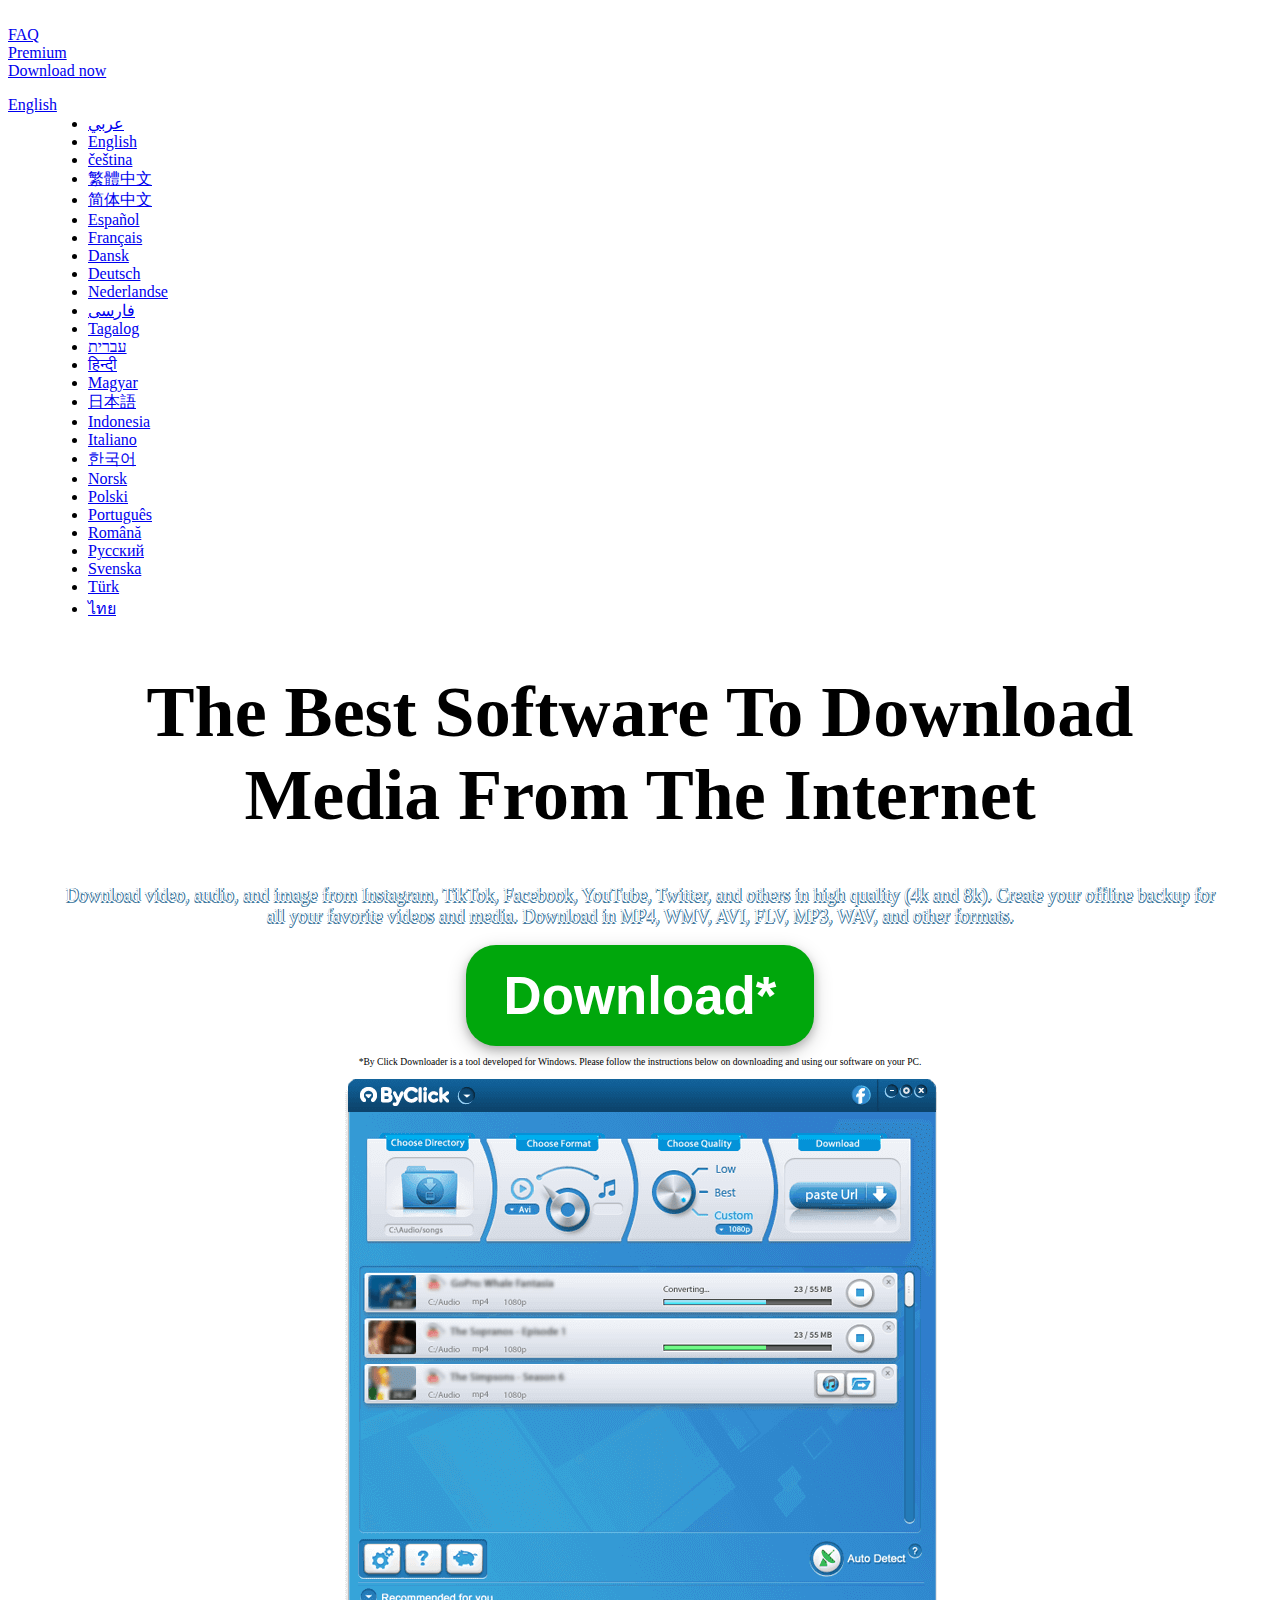
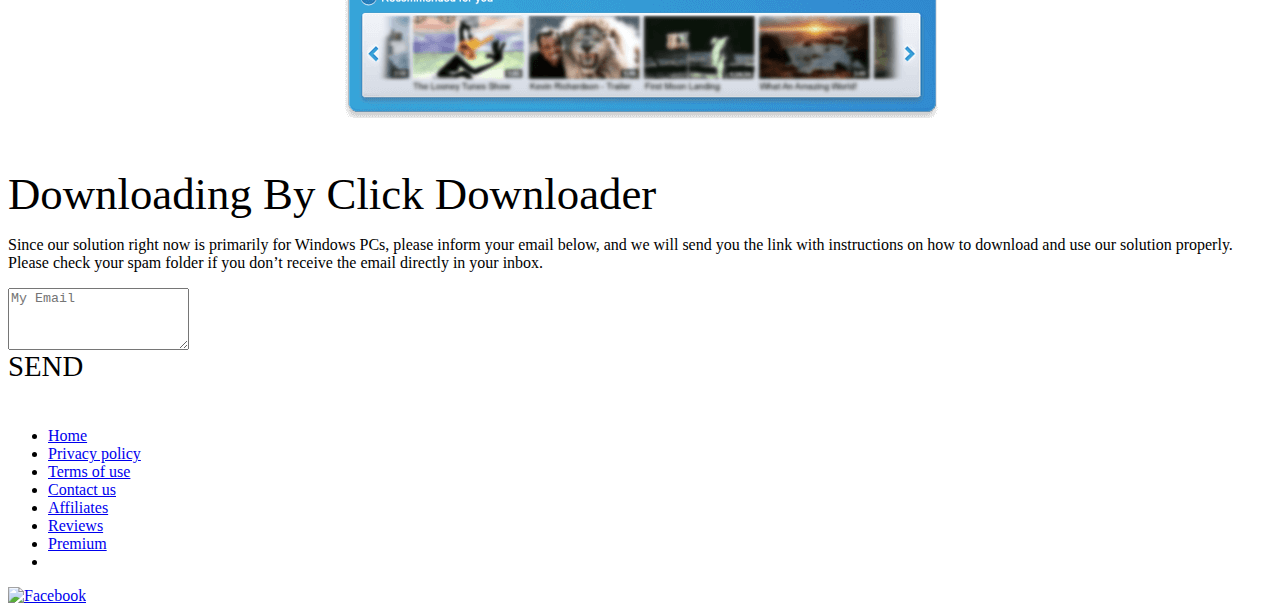
<file: index.html>
<!DOCTYPE html PUBLIC "-//W3C//DTD XHTML 1.0 Transitional//EN" "http://www.w3.org/TR/xhtml1/DTD/xhtml1-transitional.dtd">
<html class="www" xmlns="http://www.w3.org/1999/xhtml" lang="en">
  <head>
    <meta http-equiv="Content-Type" content="text/html; charset=utf-8" />
    <link
      rel="stylesheet"
      type="text/css"
      href="https://byclickdownloader-xvbumqfixmhzxo.stackpathdns.com/GenricPage.css?v=20201214"
    />
    <link
      rel="stylesheet"
      type="text/css"
      href="https://byclickdownloader-xvbumqfixmhzxo.stackpathdns.com/LongVideos.css"
    />
    <link
      rel="stylesheet"
      type="text/css"
      href="https://byclickdownloader-xvbumqfixmhzxo.stackpathdns.com/FAQMain.css?version=20190120"
    />

    <link
      rel="stylesheet"
      type="text/css"
      href="https://byclickdownloader-xvbumqfixmhzxo.stackpathdns.com/FAQB.css?v=20200217"
    />
    <link
      rel="stylesheet"
      type="text/css"
      href="https://byclickdownloader-xvbumqfixmhzxo.stackpathdns.com/HeaderMenuAndFotter.css?version=20220120"
    />
    <link rel="stylesheet" type="text/css" href="https://byclickdownloader-xvbumqfixmhzxo.stackpathdns.com/m/Message.css" />

    <link
      rel="icon"
      type="image/x-icon"
      href="https://byclickdownloader-xvbumqfixmhzxo.stackpathdns.com/imgs/favicon.ico"
    />
    <link
      rel="alternate"
      hreflang="x-default"
      href="https://www.byclickdownloader.com/FAQ.php"
    />
    <link
      rel="alternate"
      href="https://www.byclickdownloader.com/ar/FAQ.php"
      hreflang="ar"
    />
    <link
      rel="alternate"
      href="https://www.byclickdownloader.com/FAQ.php"
      hreflang="en"
    />
    <link
      rel="alternate"
      href="https://www.byclickdownloader.com/cs/FAQ.php"
      hreflang="cs"
    />
    <link
      rel="alternate"
      href="https://www.byclickdownloader.com/zh/FAQ.php"
      hreflang="zh-Hant"
    />
    <link
      rel="alternate"
      href="https://www.byclickdownloader.com/zh-cn/FAQ.php"
      hreflang="zh-Hans"
    />
    <link
      rel="alternate"
      href="https://www.byclickdownloader.com/es/FAQ.php"
      hreflang="es"
    />
    <link
      rel="alternate"
      href="https://www.byclickdownloader.com/fr/FAQ.php"
      hreflang="fr"
    />
    <link
      rel="alternate"
      href="https://www.byclickdownloader.com/da/FAQ.php"
      hreflang="da"
    />
    <link
      rel="alternate"
      href="https://www.byclickdownloader.com/de/FAQ.php"
      hreflang="de"
    />
    <link
      rel="alternate"
      href="https://www.byclickdownloader.com/nl/FAQ.php"
      hreflang="nl"
    />
    <link
      rel="alternate"
      href="https://www.byclickdownloader.com/fa/FAQ.php"
      hreflang="fa"
    />
    <link
      rel="alternate"
      href="https://www.byclickdownloader.com/fil/FAQ.php"
      hreflang="fil"
    />
    <link
      rel="alternate"
      href="https://www.byclickdownloader.com/he/FAQ.php"
      hreflang="he"
    />
    <link
      rel="alternate"
      href="https://www.byclickdownloader.com/hi/FAQ.php"
      hreflang="hi"
    />
    <link
      rel="alternate"
      href="https://www.byclickdownloader.com/hu/FAQ.php"
      hreflang="hu"
    />
    <link
      rel="alternate"
      href="https://www.byclickdownloader.com/jp/FAQ.php"
      hreflang="ja"
    />
    <link
      rel="alternate"
      href="https://www.byclickdownloader.com/id/FAQ.php"
      hreflang="id"
    />
    <link
      rel="alternate"
      href="https://www.byclickdownloader.com/it/Domande-frequenti.php"
      hreflang="it"
    />
    <link
      rel="alternate"
      href="https://www.byclickdownloader.com/ko/FAQ.php"
      hreflang="ko"
    />
    <link
      rel="alternate"
      href="https://www.byclickdownloader.com/no/FAQ.php"
      hreflang="no"
    />
    <link
      rel="alternate"
      href="https://www.byclickdownloader.com/pl/FAQ.php"
      hreflang="pl"
    />
    <link
      rel="alternate"
      href="https://www.byclickdownloader.com/pt/FAQ.php"
      hreflang="pt"
    />
    <link
      rel="alternate"
      href="https://www.byclickdownloader.com/ro/FAQ.php"
      hreflang="ro"
    />
    <link
      rel="alternate"
      href="https://www.byclickdownloader.com/ru/FAQ.php"
      hreflang="ru"
    />
    <link
      rel="alternate"
      href="https://www.byclickdownloader.com/sv/FAQ.php"
      hreflang="sv"
    />
    <link
      rel="alternate"
      href="https://www.byclickdownloader.com/tr/FAQ.php"
      hreflang="tr"
    />
    <link
      rel="alternate"
      href="https://www.byclickdownloader.com/th/FAQ.php"
      hreflang="th"
    />
    <script type="text/javascript">
      resha = "https://byclickdownloader-xvbumqfixmhzxo.stackpathdns.com/";
    </script>
    <script type="text/javascript">
      (function (i, s, o, g, r, a, m) {
        i["GoogleAnalyticsObject"] = r;
        (i[r] =
          i[r] ||
          function () {
            (i[r].q = i[r].q || []).push(arguments);
          }),
          (i[r].l = 1 * new Date());
        (a = s.createElement(o)), (m = s.getElementsByTagName(o)[0]);
        a.async = 1;
        a.src = g;
        m.parentNode.insertBefore(a, m);
      })(
        window,
        document,
        "script",
        "//www.google-analytics.com/analytics.js",
        "ga"
      );
      ga("create", "UA-25248011-1", "auto");
      ga("send", "pageview");
    </script>
    <script
      type="text/javascript"
      src="https://byclickdownloader-xvbumqfixmhzxo.stackpathdns.com/js/DownloadButton.js?version=202012135"
    ></script>
    <script
      type="text/javascript"
      src="//ajax.googleapis.com/ajax/libs/jquery/1.10.2/jquery.min.js"
    ></script>
    <script
      type="text/javascript"
      src="https://byclickdownloader-xvbumqfixmhzxo.stackpathdns.com/js/jquery.lazyload.min.js"
    ></script>
    
		<meta property="og:title" content="Download music from YouTube with YouTube music downloader, YouTube by click" />
		<meta property="og:type" content="product" />
		<meta property="og:url" content="https://www.byclickdownloader.com/" />
		<meta property="og:image" content="https://www.byclickdownloader.com/imgs/facebook.jpg" />
		<meta property="og:site_name" content="YouTube by Click" />
		<meta property="fb:admins" content="596338030384242" />
		
		<meta name="description" content="Download YouTube music to Mp3 &#38; Mp4 with our YouTube video downloader! Download from YouTube in all qualities using the free software!" />
		<meta name="keywords" content="Download music from youtube,Download MP3 from youtube, YouTube music downloader,Vimeo Downloader, Facebook video downloader, DailyMotion downloader, Download youtube videos to mp3" />

		<title>YouTube Downloader - Has Never Been So Easy!  | MP3 & MP4</title>

    <style>
      html {
        scroll-behavior: smooth;
      }

      #first-frame{
        margin: 50px;
        text-align: center;
      }

      h1 {
        text-align: center;
        font-size: 4.5em !important;
      }

      #app-description {
        color: white;
        text-align: center !important;
        font-size: 18px;
        font-family: "Myriad Pro", "Myriad Pro2";
        font-weight: normal;
        height: auto;
        text-shadow: 1px 0 rgb(61, 119, 157), 0 2px rgb(61, 119, 157), 1px 0 rgb(61, 119, 157), 0 0px rgb(61, 119, 157);
      }
      .btn-download {
        background-color: rgb(0,167,12);
        border: none;
        color: white;
        font-weight: bold;
        padding: 20px 38px;
        cursor: pointer;
        font-size: 3.3em;
        border-radius: 30px;
        box-shadow: 0 4px 8px 0 rgb(0 0 0 / 20%), 0 6px 20px 0 rgb(0 0 0 / 19%);
      }
      #button-obs{
        font-size: .6em;
      }
      .SectionHeaderText{
        width: auto;
        font-size: 2.8em;
      }
      #download-btn-anchor{
        color: white;
        text-decoration: none;
      }
      .blueFrame {
        width: 100%;
        font-size: 1.8em;
      }
      #PcAppEmail textarea {
        height: 56px;
      }
      #PcAppSend{
        height: 61px;
      }
    </style>
  </head>
  <body>
    <div id="HeaderBackground">&nbsp;</div>
    <div id="HeaderMenu" class="center">
      <div id="imageWrapper">
        <a href=".">
          <div id="logo"></div>
        </a>
      </div>
      <div id="FotterItems">
        <div id="FAQ" class="FotterItem">
          <div class="itemTriangle"></div>
          <a href="FAQ.php">FAQ</a>
        </div>
        <div class="SeperatorImg"></div>
        <div id="Donate" class="FotterItem">
          <div class="itemTriangle"></div>
          <a href="PremiumVersion.php">Premium</a>
        </div>
        <div class="SeperatorImg"></div>
        <div id="Toolbar" class="FotterItem">
          <div class="itemTriangle"></div>

          <a
            href="#"
            onclick='Download_click("Main","/FAQ.php", "youtube-downloader-for-mac.php", "A");'
            class="test-link-dm"
          >
            Download now
          </a>
        </div>
        <div id="HeaderRightSide">
          <dl id="sample" class="dropdown FotterItem">
            <dt>
              <a href="#"
                ><div id="CountryFlag" class="flagItem www"></div>
                <span>English</span></a
              >
            </dt>
            <dd>
              <ul>
                <li>
                  <a
                    onclick="langConboChange('ar');"
                    href="https://www.byclickdownloader.com/ar/FAQ.php"
                    ><div class="flagItem ar"></div>
                    عربي</a
                  >
                </li>
                <li>
                  <a
                    onclick="langConboChange('www');"
                    href="https://www.byclickdownloader.com/FAQ.php"
                    ><div class="flagItem www"></div>
                    English</a
                  >
                </li>
                <li>
                  <a
                    onclick="langConboChange('cs');"
                    href="https://www.byclickdownloader.com/cs/FAQ.php"
                    ><div class="flagItem cs"></div>
                    čeština</a
                  >
                </li>
                <li>
                  <a
                    onclick="langConboChange('zh');"
                    href="https://www.byclickdownloader.com/zh/FAQ.php"
                    ><div class="flagItem zh"></div>
                    繁體中文</a
                  >
                </li>
                <li>
                  <a
                    onclick="langConboChange('zh-cn');"
                    href="https://www.byclickdownloader.com/zh-cn/FAQ.php"
                    ><div class="flagItem zh-cn"></div>
                    简体中文</a
                  >
                </li>
                <li>
                  <a
                    onclick="langConboChange('es');"
                    href="https://www.byclickdownloader.com/es/FAQ.php"
                    ><div class="flagItem es"></div>
                    Español</a
                  >
                </li>
                <li>
                  <a
                    onclick="langConboChange('fr');"
                    href="https://www.byclickdownloader.com/fr/FAQ.php"
                    ><div class="flagItem fr"></div>
                    Français</a
                  >
                </li>
                <li>
                  <a
                    onclick="langConboChange('da');"
                    href="https://www.byclickdownloader.com/da/FAQ.php"
                    ><div class="flagItem da"></div>
                    Dansk</a
                  >
                </li>
                <li>
                  <a
                    onclick="langConboChange('de');"
                    href="https://www.byclickdownloader.com/de/FAQ.php"
                    ><div class="flagItem de"></div>
                    Deutsch</a
                  >
                </li>
                <li>
                  <a
                    onclick="langConboChange('nl');"
                    href="https://www.byclickdownloader.com/nl/FAQ.php"
                    ><div class="flagItem nl"></div>
                    Nederlandse</a
                  >
                </li>
                <li>
                  <a
                    onclick="langConboChange('fa');"
                    href="https://www.byclickdownloader.com/fa/FAQ.php"
                    ><div class="flagItem fa"></div>
                    فارسی</a
                  >
                </li>
                <li>
                  <a
                    onclick="langConboChange('fil');"
                    href="https://www.byclickdownloader.com/fil/FAQ.php"
                    ><div class="flagItem fil"></div>
                    Tagalog</a
                  >
                </li>
                <li>
                  <a
                    onclick="langConboChange('he');"
                    href="https://www.byclickdownloader.com/he/FAQ.php"
                    ><div class="flagItem he"></div>
                    עברית</a
                  >
                </li>
                <li>
                  <a
                    onclick="langConboChange('hi');"
                    href="https://www.byclickdownloader.com/hi/FAQ.php"
                    ><div class="flagItem hi"></div>
                    हिन्दी</a
                  >
                </li>
                <li>
                  <a
                    onclick="langConboChange('hu');"
                    href="https://www.byclickdownloader.com/hu/FAQ.php"
                    ><div class="flagItem hu"></div>
                    Magyar</a
                  >
                </li>
                <li>
                  <a
                    onclick="langConboChange('jp');"
                    href="https://www.byclickdownloader.com/jp/FAQ.php"
                    ><div class="flagItem jp"></div>
                    日本語</a
                  >
                </li>
                <li>
                  <a
                    onclick="langConboChange('id');"
                    href="https://www.byclickdownloader.com/id/FAQ.php"
                    ><div class="flagItem id"></div>
                    Indonesia</a
                  >
                </li>
                <li>
                  <a
                    onclick="langConboChange('it');"
                    href="https://www.byclickdownloader.com/it/Domande-frequenti.php"
                    ><div class="flagItem it"></div>
                    Italiano</a
                  >
                </li>
                <li>
                  <a
                    onclick="langConboChange('ko');"
                    href="https://www.byclickdownloader.com/ko/FAQ.php"
                    ><div class="flagItem ko"></div>
                    한국어</a
                  >
                </li>
                <li>
                  <a
                    onclick="langConboChange('no');"
                    href="https://www.byclickdownloader.com/no/FAQ.php"
                    ><div class="flagItem no"></div>
                    Norsk</a
                  >
                </li>
                <li>
                  <a
                    onclick="langConboChange('pl');"
                    href="https://www.byclickdownloader.com/pl/FAQ.php"
                    ><div class="flagItem pl"></div>
                    Polski</a
                  >
                </li>
                <li>
                  <a
                    onclick="langConboChange('pt');"
                    href="https://www.byclickdownloader.com/pt/FAQ.php"
                    ><div class="flagItem pt"></div>
                    Português</a
                  >
                </li>
                <li>
                  <a
                    onclick="langConboChange('ro');"
                    href="https://www.byclickdownloader.com/ro/FAQ.php"
                    ><div class="flagItem ro"></div>
                    Română</a
                  >
                </li>
                <li>
                  <a
                    onclick="langConboChange('ru');"
                    href="https://www.byclickdownloader.com/ru/FAQ.php"
                    ><div class="flagItem ru"></div>
                    Русский</a
                  >
                </li>
                <li>
                  <a
                    onclick="langConboChange('sv');"
                    href="https://www.byclickdownloader.com/sv/FAQ.php"
                    ><div class="flagItem sv"></div>
                    Svenska</a
                  >
                </li>
                <li>
                  <a
                    onclick="langConboChange('tr');"
                    href="https://www.byclickdownloader.com/tr/FAQ.php"
                    ><div class="flagItem tr"></div>
                    Türk</a
                  >
                </li>
                <li>
                  <a
                    onclick="langConboChange('th');"
                    href="https://www.byclickdownloader.com/th/FAQ.php"
                    ><div class="flagItem th"></div>
                    ไทย</a
                  >
                </li>
              </ul>
            </dd>
          </dl>
        </div>
      </div>
    </div>

    <script type="text/javascript">
      function langConboChange(value) {
        document.cookie =
          "ytbclanapp=" +
          value +
          "; expires=Thu, 2 Aug 2022 20:47:11 UTC; path=/";
        ga(
          "send",
          "event",
          "lang_change",
          "www" + " to " + value,
          "https://www.byclickdownloader.com/FAQ.php"
        );
      }
    </script>
    <script type="text/javascript">
      $(document).ready(function () {
        $(".dropdown img.flag").addClass("flagvisibility");

        $(".dropdown dt a").click(function () {
          $(".dropdown dd ul").toggle();
        });

        $(".dropdown dd ul li a").click(function () {
          var text = $(this).html();
          $(".dropdown dt a span").html(text);
          $(".dropdown dd ul").hide();
          $("#result").html("Selected value is: " + getSelectedValue("sample"));
        });

        function getSelectedValue(id) {
          return $("#" + id)
            .find("dt a span.value")
            .html();
        }

        $(document).bind("click", function (e) {
          var $clicked = $(e.target);
          if (!$clicked.parents().hasClass("dropdown"))
            $(".dropdown dd ul").hide();
        });

        $("#flagSwitcher").click(function () {
          $(".dropdown img.flag").toggleClass("flagvisibility");
        });
      });
    </script>

    <div id="PrivacyPolicyHeadline" class="GenricHeadline headerC">
      <main id="first-frame">
        <h1>The Best Software To Download Media From The Internet</h1>
        <p id="app-description">Download video, audio, and image from Instagram, TikTok, Facebook, YouTube, Twitter, and others in high quality (4k and 8k). Create your offline backup for all your favorite videos and media. Download in MP4, WMV, AVI, FLV, MP3, WAV, and other formats.</p>
        
        <button class="btn-download"><a href="#downlading-diretions-header" id="download-btn-anchor">Download*</a></button>

        <p id="button-obs">*By Click Downloader is a tool developed for Windows. Please follow the instructions below on downloading and using our software on your PC.
          </p>

        <img id="byclicksoftware-screenshot" src="images\byclickdownloader_screenshot_.png" alt="By Click Downloader software screenshot" sizes="100px" srcset="">
        
      </main>
    </div>
      

    <div id="wrapper" class="ABC-C">
      <div id="ContentContainer" class="center">
        <div id="leftColumn">
          <div class="section">
            <div class="SectionHeader">
              <div class="SectionHeaderImage bubble1"></div>
              <div class="SectionHeaderText" id="downlading-diretions-header">Downloading By Click Downloader</div>
            </div>
            <div class="SectionContent">
              <p>Since our solution right now is primarily for Windows PCs, please inform your email below, and we will send you the link with instructions on how to download and use our solution properly. Please check your spam folder if you don’t receive the email directly in your inbox.</p>

              <div id="PcAppSendLine" style="display: block;" class="blueFrame">
                <div id="PcAppEmail">
                   <textarea id="EmailInput" placeholder="My Email" type="text" name="EmailInput"></textarea>
                </div>
                <div id="PcAppSend" class="button">
                    SEND				</div>
              </div>
              <div id="PcAppReactToEmail">
                <div id="PcAppReactNegToEmail" class="react-text" style="display: none;">
                  Invalid Email				</div>
                <div id="PcAppReactPosToEmail" class="react-text" style="display: none;">
                  Email Sent				</div>
              </div>
            </div>
          </div>
      </div>
    </div>

    <script>
      function forceDesktop() {
        document.cookie =
          "force=desktop; expires=Thu, 2 Aug 2022 20:47:11 UTC; path=/";
      }
      function forceMobile() {
        document.cookie =
          "force=mobile; expires=Thu, 2 Aug 2022 20:47:11 UTC; path=/";
      }
    </script>
    <div id="Fotter">
      <div id="FotterContent" class="center">
        <div id="FotterLeftSide">
          <div id="logoFotter"></div>
          <div id="FotterShortSperator" class="FotterSperator">
            <div id="shortSeperator"></div>
          </div>
          <ul>
            <li>
              <a href=".">Home</a>
            </li>
            <li>
              <a href="PrivacyPolicy.php" target="_blank">Privacy policy</a>
            </li>
            <li>
              <a href="TermsOfUse.php" target="_blank">Terms of use</a>
            </li>
            <li>
              <a href="ContactUs.php" target="_blank">Contact us</a>
            </li>
            <li>
              <a href="Affiliates.php">Affiliates</a>
            </li>
            <li>
              <a href="Reviews.php">Reviews</a>
            </li>
            <li>
              <a href="PremiumVersion.php">Premium</a>
            </li>
            <li></li>
          </ul>
        </div>
        <div id="FotterRightSide">
          <a
            href="https://www.facebook.com/pages/Youtube-By-Click/271408139550804?ref=hl"
            target="_blank"
          >
            <img
              data-original="https://byclickdownloader-xvbumqfixmhzxo.stackpathdns.com/imgs/facebookcommunity_.jpg"
              class="lazy"
              alt="Facebook"
            />
          </a>
        </div>
      </div>
    </div>
    <script type="text/javascript" charset="utf-8">
      $(function () {
        $(".lazy").lazyload({
          effect: "fadeIn",
        });
      });
    </script>
  </body>
  <script>
    $("#downloadButton").click(function (evt) {
      alert("move it down");
    });
  </script>
</html>
</file>
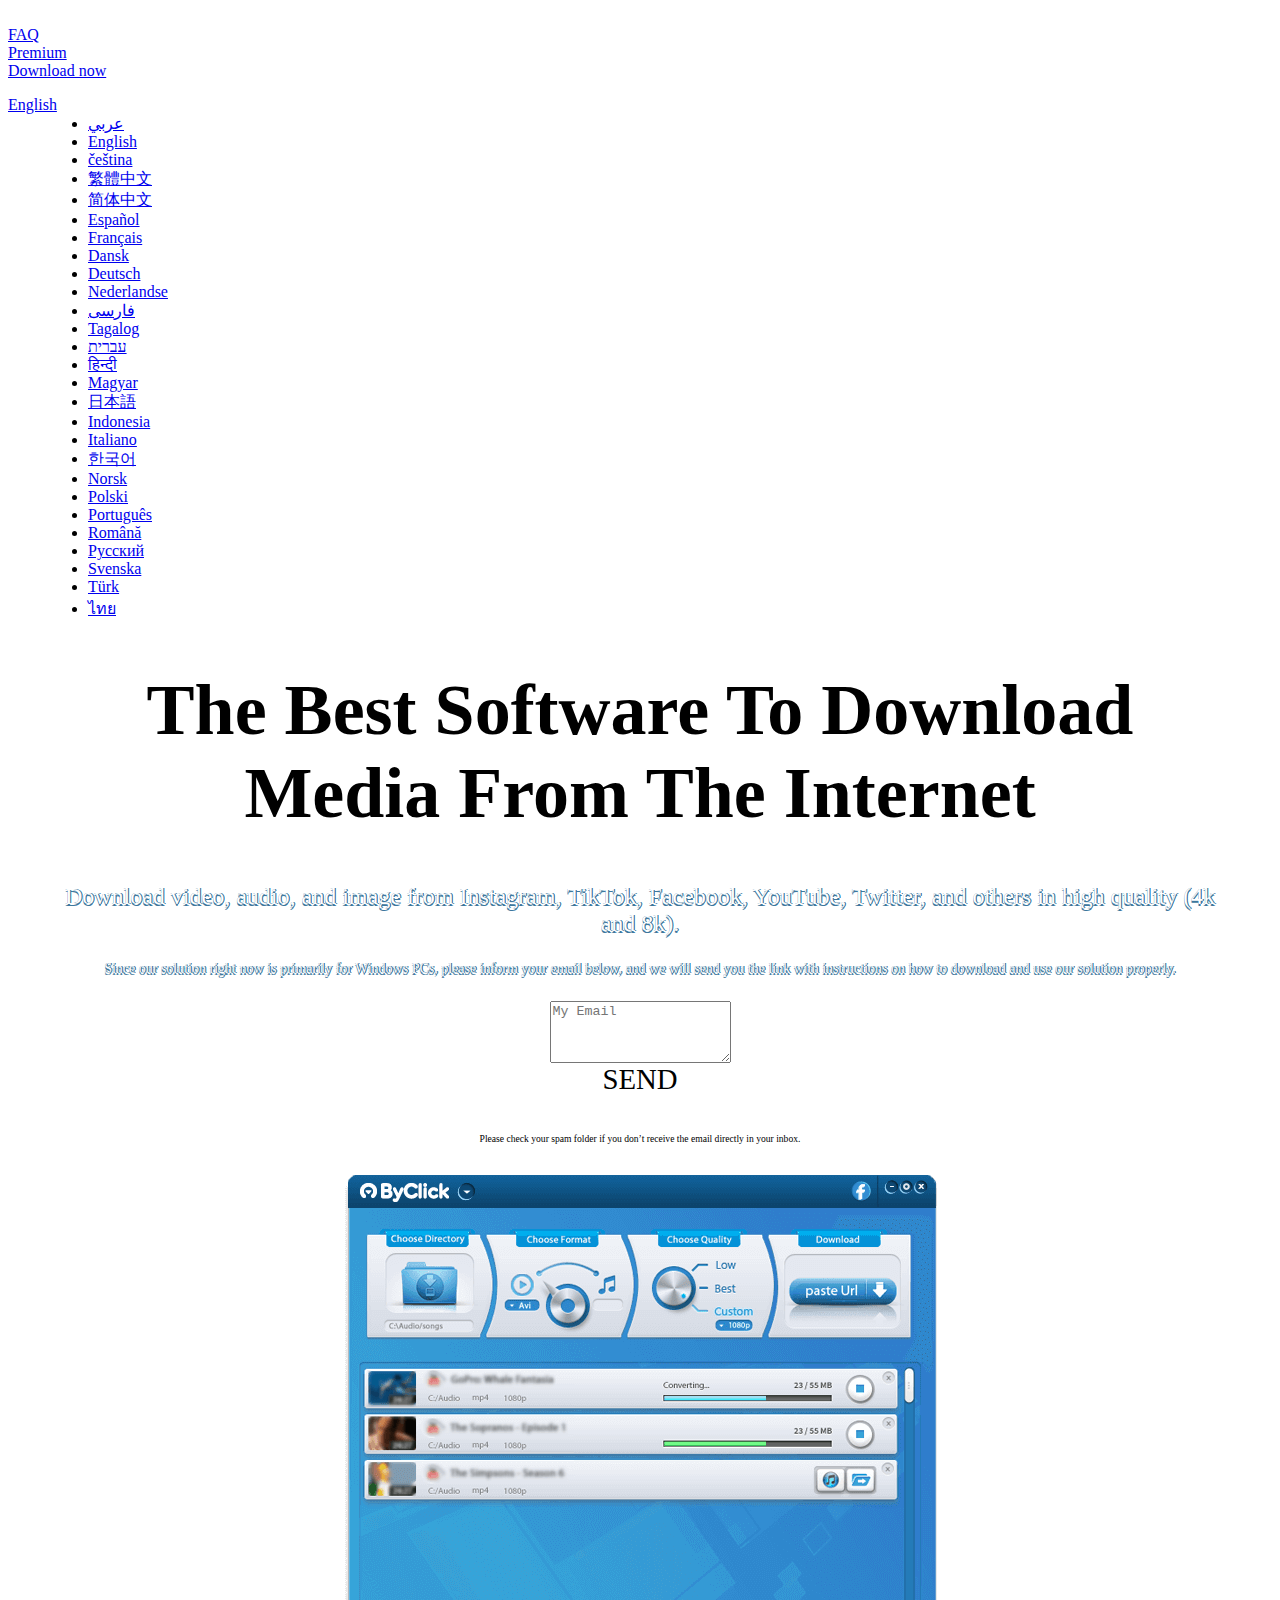
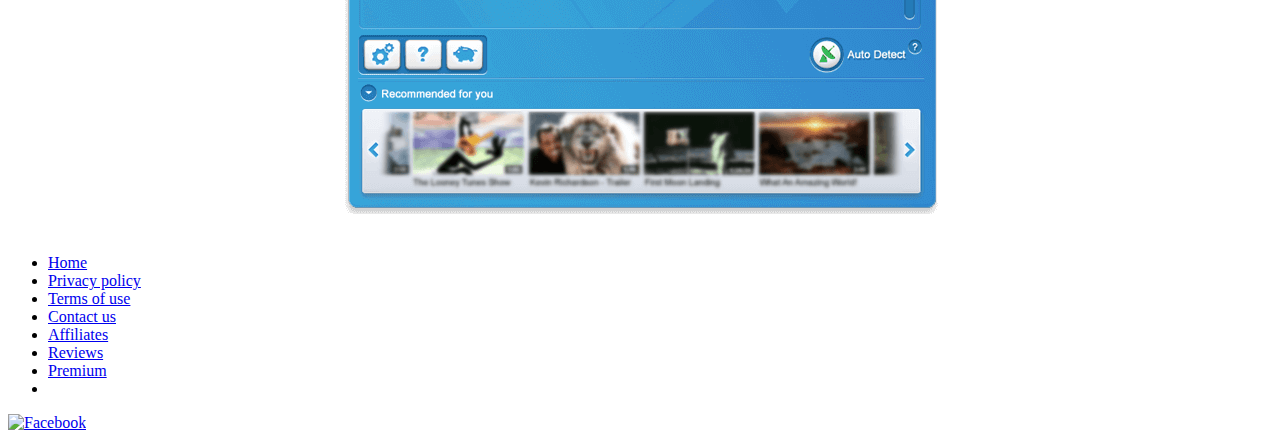
<file: index2.html>
<!DOCTYPE html PUBLIC "-//W3C//DTD XHTML 1.0 Transitional//EN" "http://www.w3.org/TR/xhtml1/DTD/xhtml1-transitional.dtd">
<html class="www" xmlns="http://www.w3.org/1999/xhtml" lang="en">
  <head>
    <meta http-equiv="Content-Type" content="text/html; charset=utf-8" />
    <link
      rel="stylesheet"
      type="text/css"
      href="https://byclickdownloader-xvbumqfixmhzxo.stackpathdns.com/GenricPage.css?v=20201214"
    />
    <link
      rel="stylesheet"
      type="text/css"
      href="https://byclickdownloader-xvbumqfixmhzxo.stackpathdns.com/LongVideos.css"
    />
    <link
      rel="stylesheet"
      type="text/css"
      href="https://byclickdownloader-xvbumqfixmhzxo.stackpathdns.com/FAQMain.css?version=20190120"
    />

    <link
      rel="stylesheet"
      type="text/css"
      href="https://byclickdownloader-xvbumqfixmhzxo.stackpathdns.com/FAQB.css?v=20200217"
    />
    <link
      rel="stylesheet"
      type="text/css"
      href="https://byclickdownloader-xvbumqfixmhzxo.stackpathdns.com/HeaderMenuAndFotter.css?version=20220120"
    />
    <link rel="stylesheet" type="text/css" href="https://byclickdownloader-xvbumqfixmhzxo.stackpathdns.com/m/Message.css" />

    <link
      rel="icon"
      type="image/x-icon"
      href="https://byclickdownloader-xvbumqfixmhzxo.stackpathdns.com/imgs/favicon.ico"
    />
    <link
      rel="alternate"
      hreflang="x-default"
      href="https://www.byclickdownloader.com/FAQ.php"
    />
    <link
      rel="alternate"
      href="https://www.byclickdownloader.com/ar/FAQ.php"
      hreflang="ar"
    />
    <link
      rel="alternate"
      href="https://www.byclickdownloader.com/FAQ.php"
      hreflang="en"
    />
    <link
      rel="alternate"
      href="https://www.byclickdownloader.com/cs/FAQ.php"
      hreflang="cs"
    />
    <link
      rel="alternate"
      href="https://www.byclickdownloader.com/zh/FAQ.php"
      hreflang="zh-Hant"
    />
    <link
      rel="alternate"
      href="https://www.byclickdownloader.com/zh-cn/FAQ.php"
      hreflang="zh-Hans"
    />
    <link
      rel="alternate"
      href="https://www.byclickdownloader.com/es/FAQ.php"
      hreflang="es"
    />
    <link
      rel="alternate"
      href="https://www.byclickdownloader.com/fr/FAQ.php"
      hreflang="fr"
    />
    <link
      rel="alternate"
      href="https://www.byclickdownloader.com/da/FAQ.php"
      hreflang="da"
    />
    <link
      rel="alternate"
      href="https://www.byclickdownloader.com/de/FAQ.php"
      hreflang="de"
    />
    <link
      rel="alternate"
      href="https://www.byclickdownloader.com/nl/FAQ.php"
      hreflang="nl"
    />
    <link
      rel="alternate"
      href="https://www.byclickdownloader.com/fa/FAQ.php"
      hreflang="fa"
    />
    <link
      rel="alternate"
      href="https://www.byclickdownloader.com/fil/FAQ.php"
      hreflang="fil"
    />
    <link
      rel="alternate"
      href="https://www.byclickdownloader.com/he/FAQ.php"
      hreflang="he"
    />
    <link
      rel="alternate"
      href="https://www.byclickdownloader.com/hi/FAQ.php"
      hreflang="hi"
    />
    <link
      rel="alternate"
      href="https://www.byclickdownloader.com/hu/FAQ.php"
      hreflang="hu"
    />
    <link
      rel="alternate"
      href="https://www.byclickdownloader.com/jp/FAQ.php"
      hreflang="ja"
    />
    <link
      rel="alternate"
      href="https://www.byclickdownloader.com/id/FAQ.php"
      hreflang="id"
    />
    <link
      rel="alternate"
      href="https://www.byclickdownloader.com/it/Domande-frequenti.php"
      hreflang="it"
    />
    <link
      rel="alternate"
      href="https://www.byclickdownloader.com/ko/FAQ.php"
      hreflang="ko"
    />
    <link
      rel="alternate"
      href="https://www.byclickdownloader.com/no/FAQ.php"
      hreflang="no"
    />
    <link
      rel="alternate"
      href="https://www.byclickdownloader.com/pl/FAQ.php"
      hreflang="pl"
    />
    <link
      rel="alternate"
      href="https://www.byclickdownloader.com/pt/FAQ.php"
      hreflang="pt"
    />
    <link
      rel="alternate"
      href="https://www.byclickdownloader.com/ro/FAQ.php"
      hreflang="ro"
    />
    <link
      rel="alternate"
      href="https://www.byclickdownloader.com/ru/FAQ.php"
      hreflang="ru"
    />
    <link
      rel="alternate"
      href="https://www.byclickdownloader.com/sv/FAQ.php"
      hreflang="sv"
    />
    <link
      rel="alternate"
      href="https://www.byclickdownloader.com/tr/FAQ.php"
      hreflang="tr"
    />
    <link
      rel="alternate"
      href="https://www.byclickdownloader.com/th/FAQ.php"
      hreflang="th"
    />
    <script type="text/javascript">
      resha = "https://byclickdownloader-xvbumqfixmhzxo.stackpathdns.com/";
    </script>
    <script type="text/javascript">
      (function (i, s, o, g, r, a, m) {
        i["GoogleAnalyticsObject"] = r;
        (i[r] =
          i[r] ||
          function () {
            (i[r].q = i[r].q || []).push(arguments);
          }),
          (i[r].l = 1 * new Date());
        (a = s.createElement(o)), (m = s.getElementsByTagName(o)[0]);
        a.async = 1;
        a.src = g;
        m.parentNode.insertBefore(a, m);
      })(
        window,
        document,
        "script",
        "//www.google-analytics.com/analytics.js",
        "ga"
      );
      ga("create", "UA-25248011-1", "auto");
      ga("send", "pageview");
    </script>
    <script
      type="text/javascript"
      src="https://byclickdownloader-xvbumqfixmhzxo.stackpathdns.com/js/DownloadButton.js?version=202012135"
    ></script>
    <script
      type="text/javascript"
      src="//ajax.googleapis.com/ajax/libs/jquery/1.10.2/jquery.min.js"
    ></script>
    <script
      type="text/javascript"
      src="https://byclickdownloader-xvbumqfixmhzxo.stackpathdns.com/js/jquery.lazyload.min.js"
    ></script>
    
		<meta property="og:title" content="Download music from YouTube with YouTube music downloader, YouTube by click" />
		<meta property="og:type" content="product" />
		<meta property="og:url" content="https://www.byclickdownloader.com/" />
		<meta property="og:image" content="https://www.byclickdownloader.com/imgs/facebook.jpg" />
		<meta property="og:site_name" content="YouTube by Click" />
		<meta property="fb:admins" content="596338030384242" />
		
		<meta name="description" content="Download YouTube music to Mp3 &#38; Mp4 with our YouTube video downloader! Download from YouTube in all qualities using the free software!" />
		<meta name="keywords" content="Download music from youtube,Download MP3 from youtube, YouTube music downloader,Vimeo Downloader, Facebook video downloader, DailyMotion downloader, Download youtube videos to mp3" />

		<title>YouTube Downloader - Has Never Been So Easy!  | MP3 & MP4</title>

    <style>
      html {
        scroll-behavior: smooth;
      }

      #first-frame{
        margin: 40px;
        text-align: center;
      }

      h1 {
        text-align: center;
        font-size: 4.5em !important;
      }

      #app-description, h5 {
        color: white;
        text-align: center !important;
        font-size: 24px;
        font-family: "Myriad Pro", "Myriad Pro2";
        font-weight: normal;
        height: auto;
        text-shadow: 1px 0 rgb(61, 119, 157), 0 2px rgb(61, 119, 157), 1px 0 rgb(61, 119, 157), 0 0px rgb(61, 119, 157);
      }
      h5 {
        font-size: 14px;
      }
      .btn-download {
        background-color: rgb(0,167,12);
        border: none;
        color: white;
        font-weight: bold;
        padding: 20px 38px;
        cursor: pointer;
        font-size: 3.3em;
        border-radius: 30px;
        box-shadow: 0 4px 8px 0 rgb(0 0 0 / 20%), 0 6px 20px 0 rgb(0 0 0 / 19%);
      }
      #button-obs{
        font-size: .6em;
      }
      #download-btn-anchor{
        color: white;
        text-decoration: none;
      }
      .blueFrame {
        width: 100%;
        font-size: 1.8em;
      }
      #PcAppEmail textarea {
        height: 56px;
      }
      #PcAppSend{
        height: 61px;
      }
    </style>
  </head>
  <body>
    <div id="HeaderBackground">&nbsp;</div>
    <div id="HeaderMenu" class="center">
      <div id="imageWrapper">
        <a href=".">
          <div id="logo"></div>
        </a>
      </div>
      <div id="FotterItems">
        <div id="FAQ" class="FotterItem">
          <div class="itemTriangle"></div>
          <a href="FAQ.php">FAQ</a>
        </div>
        <div class="SeperatorImg"></div>
        <div id="Donate" class="FotterItem">
          <div class="itemTriangle"></div>
          <a href="PremiumVersion.php">Premium</a>
        </div>
        <div class="SeperatorImg"></div>
        <div id="Toolbar" class="FotterItem">
          <div class="itemTriangle"></div>

          <a
            href="#"
            onclick='Download_click("Main","/FAQ.php", "youtube-downloader-for-mac.php", "A");'
            class="test-link-dm"
          >
            Download now
          </a>
        </div>
        <div id="HeaderRightSide">
          <dl id="sample" class="dropdown FotterItem">
            <dt>
              <a href="#"
                ><div id="CountryFlag" class="flagItem www"></div>
                <span>English</span></a
              >
            </dt>
            <dd>
              <ul>
                <li>
                  <a
                    onclick="langConboChange('ar');"
                    href="https://www.byclickdownloader.com/ar/FAQ.php"
                    ><div class="flagItem ar"></div>
                    عربي</a
                  >
                </li>
                <li>
                  <a
                    onclick="langConboChange('www');"
                    href="https://www.byclickdownloader.com/FAQ.php"
                    ><div class="flagItem www"></div>
                    English</a
                  >
                </li>
                <li>
                  <a
                    onclick="langConboChange('cs');"
                    href="https://www.byclickdownloader.com/cs/FAQ.php"
                    ><div class="flagItem cs"></div>
                    čeština</a
                  >
                </li>
                <li>
                  <a
                    onclick="langConboChange('zh');"
                    href="https://www.byclickdownloader.com/zh/FAQ.php"
                    ><div class="flagItem zh"></div>
                    繁體中文</a
                  >
                </li>
                <li>
                  <a
                    onclick="langConboChange('zh-cn');"
                    href="https://www.byclickdownloader.com/zh-cn/FAQ.php"
                    ><div class="flagItem zh-cn"></div>
                    简体中文</a
                  >
                </li>
                <li>
                  <a
                    onclick="langConboChange('es');"
                    href="https://www.byclickdownloader.com/es/FAQ.php"
                    ><div class="flagItem es"></div>
                    Español</a
                  >
                </li>
                <li>
                  <a
                    onclick="langConboChange('fr');"
                    href="https://www.byclickdownloader.com/fr/FAQ.php"
                    ><div class="flagItem fr"></div>
                    Français</a
                  >
                </li>
                <li>
                  <a
                    onclick="langConboChange('da');"
                    href="https://www.byclickdownloader.com/da/FAQ.php"
                    ><div class="flagItem da"></div>
                    Dansk</a
                  >
                </li>
                <li>
                  <a
                    onclick="langConboChange('de');"
                    href="https://www.byclickdownloader.com/de/FAQ.php"
                    ><div class="flagItem de"></div>
                    Deutsch</a
                  >
                </li>
                <li>
                  <a
                    onclick="langConboChange('nl');"
                    href="https://www.byclickdownloader.com/nl/FAQ.php"
                    ><div class="flagItem nl"></div>
                    Nederlandse</a
                  >
                </li>
                <li>
                  <a
                    onclick="langConboChange('fa');"
                    href="https://www.byclickdownloader.com/fa/FAQ.php"
                    ><div class="flagItem fa"></div>
                    فارسی</a
                  >
                </li>
                <li>
                  <a
                    onclick="langConboChange('fil');"
                    href="https://www.byclickdownloader.com/fil/FAQ.php"
                    ><div class="flagItem fil"></div>
                    Tagalog</a
                  >
                </li>
                <li>
                  <a
                    onclick="langConboChange('he');"
                    href="https://www.byclickdownloader.com/he/FAQ.php"
                    ><div class="flagItem he"></div>
                    עברית</a
                  >
                </li>
                <li>
                  <a
                    onclick="langConboChange('hi');"
                    href="https://www.byclickdownloader.com/hi/FAQ.php"
                    ><div class="flagItem hi"></div>
                    हिन्दी</a
                  >
                </li>
                <li>
                  <a
                    onclick="langConboChange('hu');"
                    href="https://www.byclickdownloader.com/hu/FAQ.php"
                    ><div class="flagItem hu"></div>
                    Magyar</a
                  >
                </li>
                <li>
                  <a
                    onclick="langConboChange('jp');"
                    href="https://www.byclickdownloader.com/jp/FAQ.php"
                    ><div class="flagItem jp"></div>
                    日本語</a
                  >
                </li>
                <li>
                  <a
                    onclick="langConboChange('id');"
                    href="https://www.byclickdownloader.com/id/FAQ.php"
                    ><div class="flagItem id"></div>
                    Indonesia</a
                  >
                </li>
                <li>
                  <a
                    onclick="langConboChange('it');"
                    href="https://www.byclickdownloader.com/it/Domande-frequenti.php"
                    ><div class="flagItem it"></div>
                    Italiano</a
                  >
                </li>
                <li>
                  <a
                    onclick="langConboChange('ko');"
                    href="https://www.byclickdownloader.com/ko/FAQ.php"
                    ><div class="flagItem ko"></div>
                    한국어</a
                  >
                </li>
                <li>
                  <a
                    onclick="langConboChange('no');"
                    href="https://www.byclickdownloader.com/no/FAQ.php"
                    ><div class="flagItem no"></div>
                    Norsk</a
                  >
                </li>
                <li>
                  <a
                    onclick="langConboChange('pl');"
                    href="https://www.byclickdownloader.com/pl/FAQ.php"
                    ><div class="flagItem pl"></div>
                    Polski</a
                  >
                </li>
                <li>
                  <a
                    onclick="langConboChange('pt');"
                    href="https://www.byclickdownloader.com/pt/FAQ.php"
                    ><div class="flagItem pt"></div>
                    Português</a
                  >
                </li>
                <li>
                  <a
                    onclick="langConboChange('ro');"
                    href="https://www.byclickdownloader.com/ro/FAQ.php"
                    ><div class="flagItem ro"></div>
                    Română</a
                  >
                </li>
                <li>
                  <a
                    onclick="langConboChange('ru');"
                    href="https://www.byclickdownloader.com/ru/FAQ.php"
                    ><div class="flagItem ru"></div>
                    Русский</a
                  >
                </li>
                <li>
                  <a
                    onclick="langConboChange('sv');"
                    href="https://www.byclickdownloader.com/sv/FAQ.php"
                    ><div class="flagItem sv"></div>
                    Svenska</a
                  >
                </li>
                <li>
                  <a
                    onclick="langConboChange('tr');"
                    href="https://www.byclickdownloader.com/tr/FAQ.php"
                    ><div class="flagItem tr"></div>
                    Türk</a
                  >
                </li>
                <li>
                  <a
                    onclick="langConboChange('th');"
                    href="https://www.byclickdownloader.com/th/FAQ.php"
                    ><div class="flagItem th"></div>
                    ไทย</a
                  >
                </li>
              </ul>
            </dd>
          </dl>
        </div>
      </div>
    </div>

    <script type="text/javascript">
      function langConboChange(value) {
        document.cookie =
          "ytbclanapp=" +
          value +
          "; expires=Thu, 2 Aug 2022 20:47:11 UTC; path=/";
        ga(
          "send",
          "event",
          "lang_change",
          "www" + " to " + value,
          "https://www.byclickdownloader.com/FAQ.php"
        );
      }
    </script>
    <script type="text/javascript">
      $(document).ready(function () {
        $(".dropdown img.flag").addClass("flagvisibility");

        $(".dropdown dt a").click(function () {
          $(".dropdown dd ul").toggle();
        });

        $(".dropdown dd ul li a").click(function () {
          var text = $(this).html();
          $(".dropdown dt a span").html(text);
          $(".dropdown dd ul").hide();
          $("#result").html("Selected value is: " + getSelectedValue("sample"));
        });

        function getSelectedValue(id) {
          return $("#" + id)
            .find("dt a span.value")
            .html();
        }

        $(document).bind("click", function (e) {
          var $clicked = $(e.target);
          if (!$clicked.parents().hasClass("dropdown"))
            $(".dropdown dd ul").hide();
        });

        $("#flagSwitcher").click(function () {
          $(".dropdown img.flag").toggleClass("flagvisibility");
        });
      });
    </script>

    <div id="PrivacyPolicyHeadline" class="GenricHeadline headerC">
      <main id="first-frame">
        <h1>The Best Software To Download Media From The Internet</h1>
        <p id="app-description">Download video, audio, and image from Instagram, TikTok, Facebook, YouTube, Twitter, and others in high quality (4k and 8k).
        </p>
        <h5> Since our solution right now is primarily for Windows PCs, please inform your email below, and we will send you the link with instructions on how to download and use our solution properly.</h5>
        
        <div id="PcAppSendLine" style="display: block;" class="blueFrame">
          <div id="PcAppEmail">
             <textarea id="EmailInput" placeholder="My Email" type="text" name="EmailInput"></textarea>
          </div>
          <div id="PcAppSend" class="button">
              SEND				</div>
        </div>
        <div id="PcAppReactToEmail">
          <div id="PcAppReactNegToEmail" class="react-text" style="display: none;">
            Invalid Email				</div>
          <div id="PcAppReactPosToEmail" class="react-text" style="display: none;">
            Email Sent				</div>
        </div>
        
        <p id="button-obs">Please check your spam folder if you don’t receive the email directly in your inbox.</p>

        <br>
        <img id="byclicksoftware-screenshot" src="images\byclickdownloader_screenshot_.png" alt="By Click Downloader software screenshot" sizes="100px" srcset="">
        
      </main>
    </div>
    
    <script>
      function forceDesktop() {
        document.cookie =
          "force=desktop; expires=Thu, 2 Aug 2022 20:47:11 UTC; path=/";
      }
      function forceMobile() {
        document.cookie =
          "force=mobile; expires=Thu, 2 Aug 2022 20:47:11 UTC; path=/";
      }
    </script>
    <div id="Fotter">
      <div id="FotterContent" class="center">
        <div id="FotterLeftSide">
          <div id="logoFotter"></div>
          <div id="FotterShortSperator" class="FotterSperator">
            <div id="shortSeperator"></div>
          </div>
          <ul>
            <li>
              <a href=".">Home</a>
            </li>
            <li>
              <a href="PrivacyPolicy.php" target="_blank">Privacy policy</a>
            </li>
            <li>
              <a href="TermsOfUse.php" target="_blank">Terms of use</a>
            </li>
            <li>
              <a href="ContactUs.php" target="_blank">Contact us</a>
            </li>
            <li>
              <a href="Affiliates.php">Affiliates</a>
            </li>
            <li>
              <a href="Reviews.php">Reviews</a>
            </li>
            <li>
              <a href="PremiumVersion.php">Premium</a>
            </li>
            <li></li>
          </ul>
        </div>
        <div id="FotterRightSide">
          <a
            href="https://www.facebook.com/pages/Youtube-By-Click/271408139550804?ref=hl"
            target="_blank"
          >
            <img
              data-original="https://byclickdownloader-xvbumqfixmhzxo.stackpathdns.com/imgs/facebookcommunity_.jpg"
              class="lazy"
              alt="Facebook"
            />
          </a>
        </div>
      </div>
    </div>
    <script type="text/javascript" charset="utf-8">
      $(function () {
        $(".lazy").lazyload({
          effect: "fadeIn",
        });
      });
    </script>
  </body>
  <script>
    $("#downloadButton").click(function (evt) {
      alert("move it down");
    });
  </script>
</html>
</file>
